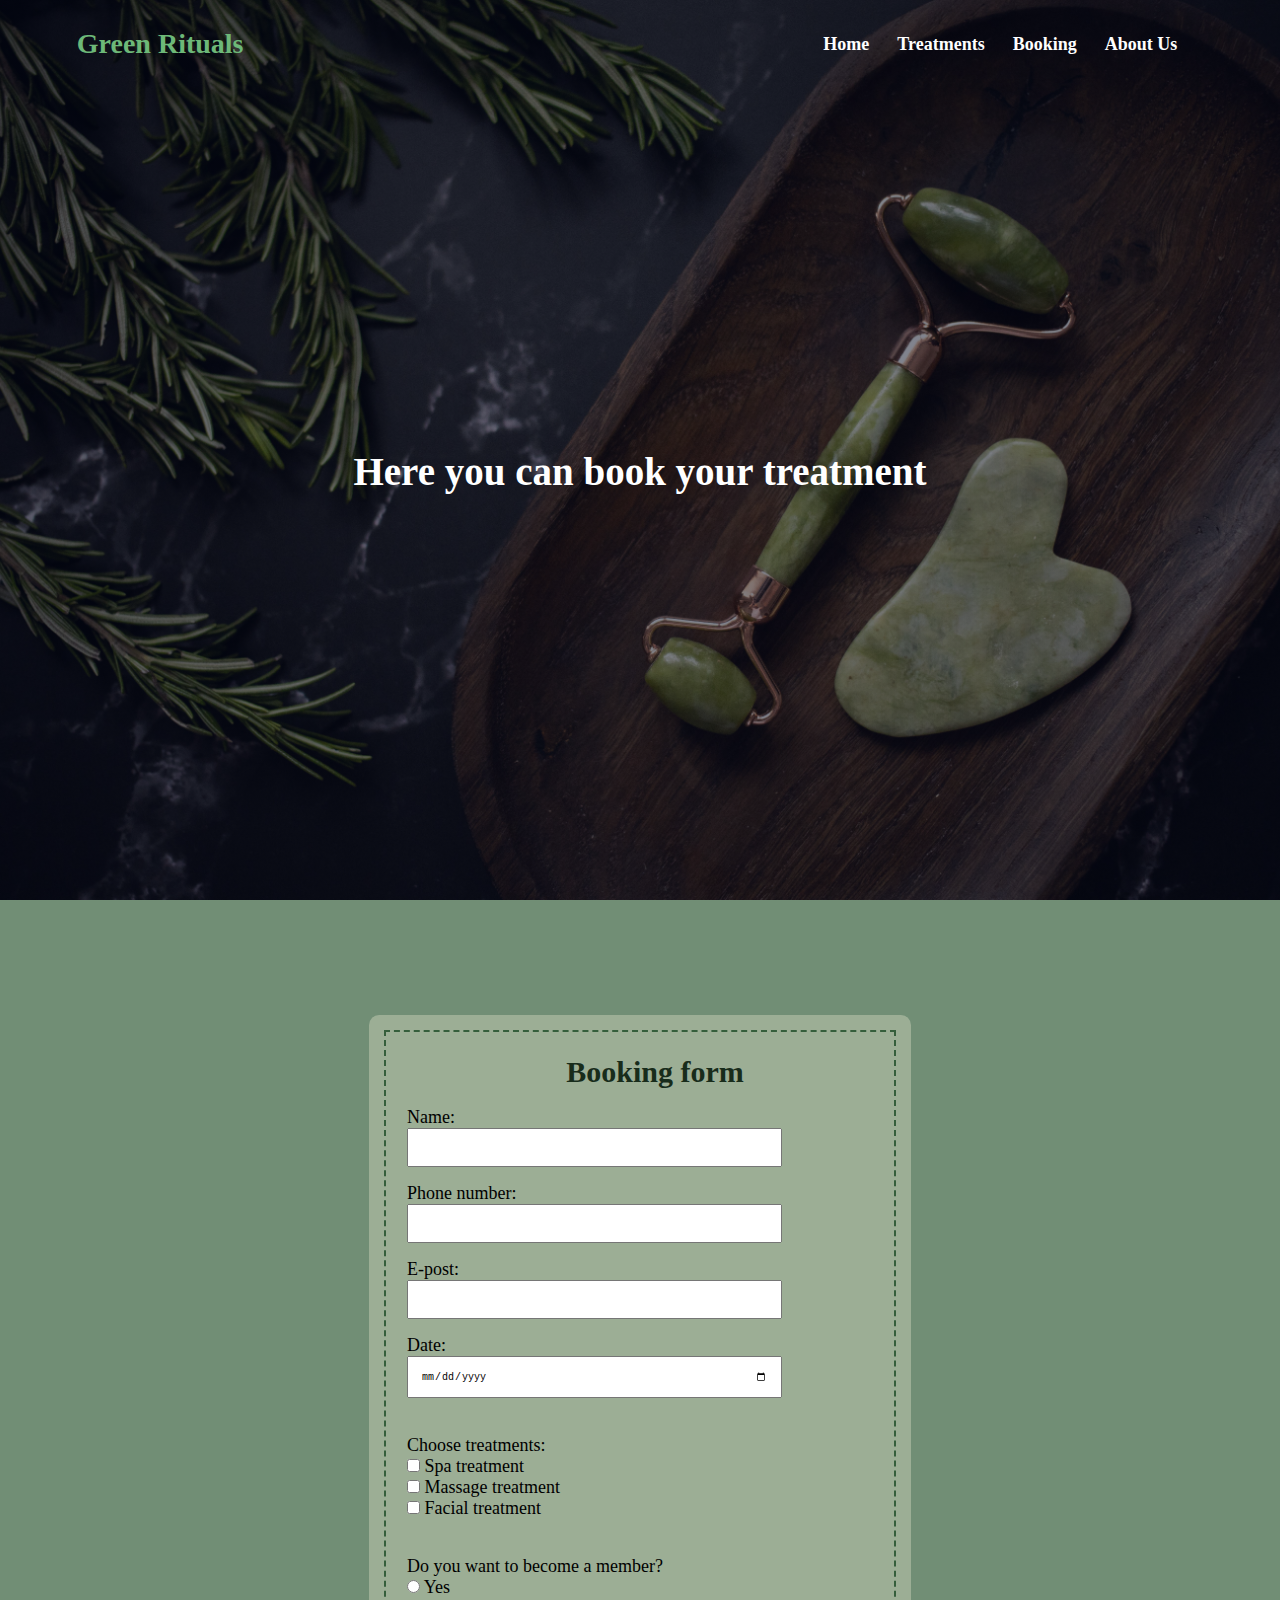
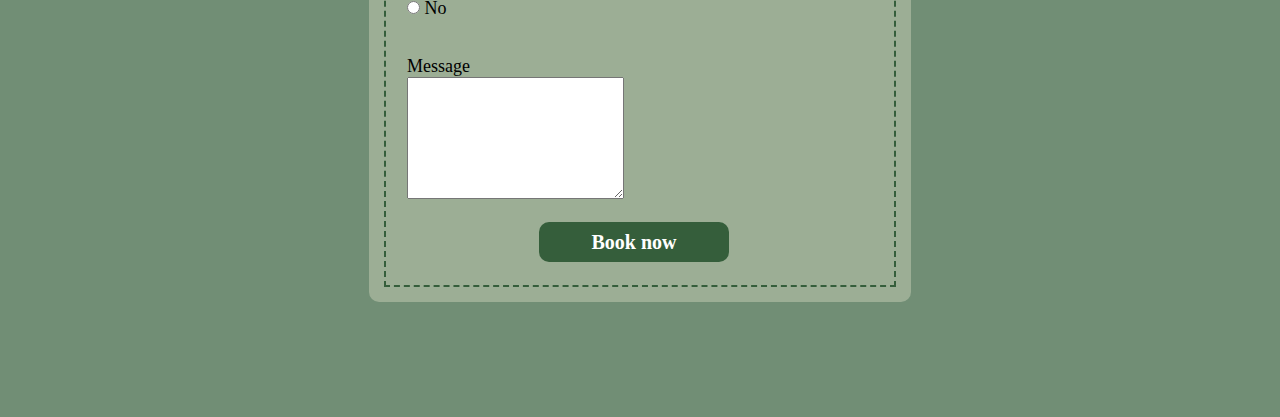
<file: booking.html>
<!DOCTYPE html>
<html lang="en">
<head>
    <meta charset="UTF-8">
    <meta name="viewport" content="width=device-width, initial-scale=1.0">
    <title>Green Rituals</title> <!-- Title på sidan-->
    <link rel="stylesheet" href="style.css"> <!-- länk till css filen -->
    <link rel="stylesheet" href="https://cdnjs.cloudflare.com/ajax/libs/font-awesome/6.5.1/css/all.min.css">
</head>
<body>
    <section class="sub-header"> <!-- första sektionen av sidan som är sub-header -->
        <nav>
            <!-- Rubriksektionen med navigering -->
			<a href="index.html"><h2 class="logo">Green Rituals</h2> </a><!-- hemsidans logga -->
                <div class="menu" id="Menu"><!-- meny klassen -->
                    <i class="fa fa-times" onclick="hideMenu()"></i> <!-- x ikon som stänger menyn på en mobil enhet -->
                    <ul> <!-- navigations meny -->
                        <li><a href="index.html">Home</a></li> <!-- home meny som är länkat till home sida-->
                        <li><a href="treatments.html">Treatments</a></li> <!-- behandling meny som är länkat till behandlingssida -->
                        <li><a href="booking.html">Booking</a></li> <!-- Boka tid meny som är länkat till bokningssida -->
                        <li><a href="about-us.html">About Us</a></li> <!-- om oss meny som är länkat till om oss sida -->
                    </ul>
                </div>
                <i class="fa fa-bars mobile-menu-icon" onclick="showMenu()"></i> <!-- meny ikonen som synas på en mobil enhet -->
            </nav>
        <div class="title">
        <h1>Here you can book your treatment</h1>  <!--rubriken på sidan-->
        </div>
    </section> <!-- Slut på första sektionen av sidan som är sub-header -->


<!--boka tid form-->
<!--Ett <form>-element som samlar in ett bokningsformulär-->
<form action="confirmed.html" method="post"> <!--länken som går till bekräftelse sidan efter att man har bokat tid-->

<div class="form-text">
    <h2>Booking form</h2>  <!--rubriken på formuläret-->
        
        <div class="form">
            <label for="namn">Name: </label> <br> <!-- Namn som definera etikett för formuläret-->
            <input type="text" name="namn" id="namn" required> <!--input fält där användaren kan skriva i sitt namn-->
        </div>

        <div class="form">
            <label for="telefon">Phone number: </label> <br> <!--Telefon som definera etikett för formuläret-->
            <input type="tel" name="telefon" id="telefon" required> <!--input fält där användaren kan skriva i sitt nummer-->
        </div>

        <div class="form">
            <label for="email">E-post: </label> <br> <!--E-post som definera etikett för formuläret-->
            <input type="email" name="email" id="email" required> <!--input fält där användaren kan skriva i sitt mail-->
        </div>

        <div class="form">
            <label for="date">Date: </label> <br> <!--Datum som definera etikett för formuläret-->
            <input type="date" name="date" id="date" required> <!--input fält där användaren kan välja i datum de önskar boka-->
        </div>

        <div class="form">
            <br><label>Choose treatments:</label> <br> <!--val av behandling som definera etikett för formuläret-->
            <input type="checkbox" id="spacheckbox"> <!--checkbox knappen låter användaren välja ett eller fler val-->
            <label for="spacheckbox">Spa treatment</label> <br> <!--Första valet-->

            <input type="checkbox" id="massagecheckbox"> <!--checkbox knappen låter användaren välja ett eller fler val-->
            <label for="massagecheckbox">Massage treatment</label> <br> <!--Andra valet-->

            <input type="checkbox" id="Ansiktebehandlingcheckbox"> <!--checkbox knappen låter användaren välja ett eller fler val -->
            <label for="Ansiktebehandlingcheckbox">Facial treatment</label> <br> <!--Tredje valet-->
        </div>

        <div class="form">
            <br><label>Do you want to become a member? </label> <br> <!--Medlem val som definera etikett för formuläret-->
            <input type="radio" id="yes" name="member" value="yes"> <!--radio knappen låter användaren välja ett val-->
            <label for="yes">Yes</label> <br> <!--Första valet-->
            <input type="radio" id="no" name="member" value="no"> <!--radio knappen låter användaren välja ett val-->
            <label for="no">No</label> <!--Andra valet-->
            </div>

        <div class="form">
            <br><label for="message">Message</label> <br> <!--Beskrivning som definera etikett för formuläret-->
            <textarea id="message" rows="8" cols="25" name="message"></textarea> <!--en större box där användaren kan skriva sitt meddelande i-->
        </div>

         
        <button type="submit" class="button">Book now</button> <!--Boka nu knappen -->
</div>

</form>

<!--javascript for toggle menu-->
<script>
    var Menu= document.getElementById("Menu");
    function showMenu(){
        Menu.style.right="0";
    }
    function hideMenu(){
        Menu.style.right="-200px";
    }
</script>

</body>
</html>
</file>
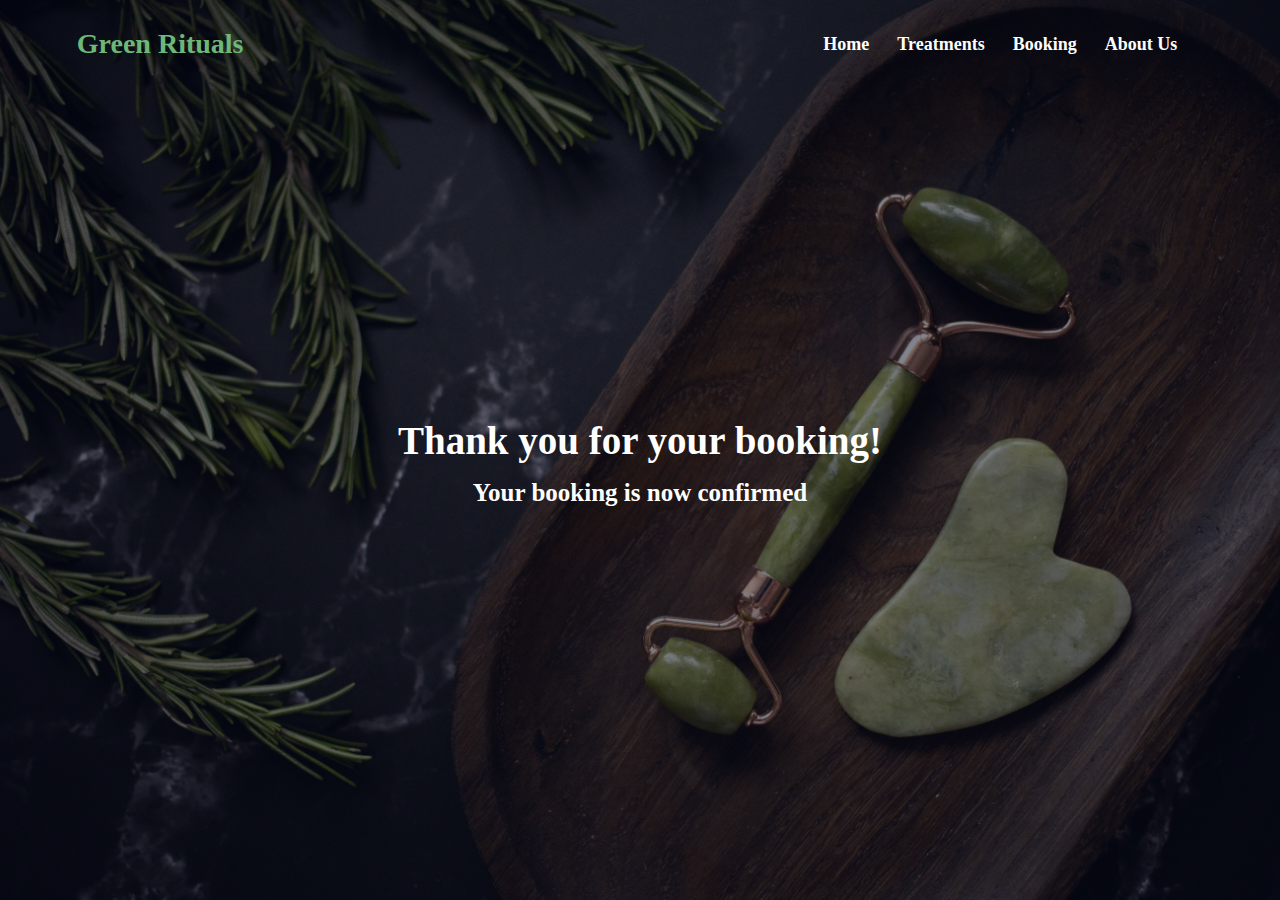
<file: confirmed.html>
<!DOCTYPE html>
<html lang="en">
<head>
    <meta charset="UTF-8">
    <meta name="viewport" content="width=device-width, initial-scale=1.0">
    <title>Green Rituals</title> <!-- Title på sidan-->
    <link rel="stylesheet" href="style.css"> <!-- länk till css filen -->
    <link rel="stylesheet" href="https://cdnjs.cloudflare.com/ajax/libs/font-awesome/6.5.1/css/all.min.css">
</head>
<body>
    <section class="sub-header"> <!-- första sektionen av sidan som är sub-header -->
        <nav>
            <!-- Rubriksektionen med navigering -->
			<a href="index.html"><h2 class="logo">Green Rituals</h2> </a><!-- hemsidans logga -->
                <div class="menu" id="Menu"><!-- meny klassen -->
                    <i class="fa fa-times" onclick="hideMenu()"></i> <!-- x ikon som stänger menyn på en mobil enhet -->
                    <ul> <!-- navigations meny -->
                        <li><a href="index.html">Home</a></li> <!-- home meny som är länkat till home sida-->
                        <li><a href="treatments.html">Treatments</a></li> <!-- behandling meny som är länkat till behandlingssida -->
                        <li><a href="booking.html">Booking</a></li> <!-- Boka tid meny som är länkat till bokningssida -->
                        <li><a href="about-us.html">About Us</a></li> <!-- om oss meny som är länkat till om oss sida -->
                    </ul>
                </div>
                <i class="fa fa-bars mobile-menu-icon" onclick="showMenu()"></i> <!-- meny ikonen som synas på en mobil enhet -->
            </nav>
        <div class="title">
        <h1>Thank you for your booking!</h1>   <!--rubriken på sidan-->
        <h3>Your booking is now confirmed</h3><!--underrubrik på sidan-->
        </div>
    </section>







</body>
</html>
</file>
<file: style.css>
*{
    margin: 0;
    padding: 0;

}
.header{
    min-height: 100vh;
    width: 100%;
    background-image: linear-gradient(rgba(4, 9, 30, 0.5), rgba(4, 9, 30, 0.5)), url(images/Green\ spa\ cover.jpg);
    background-position: center;
    background-size: cover;
    position: relative;
}

body{
    background-color: rgba(53, 94, 59, 0.7);
}

nav{
    display: flex; 
    padding: 2% 6%;
    justify-content: space-between;
    align-items: center;
}

.logo{
    width: 150px;
    font-size: 28px;
    white-space: nowrap;
}

a {
    text-decoration: none;
}

h2{
    color: #6db878;
}

.menu{
    flex: 1;
    text-align: right;
}

.menu ul li{
    list-style: none;
    display: inline-block;
    padding: 8px 12px;
    position: relative;
}

.menu ul li a{
    color: #fff;
    text-decoration: none;
    font-size: 18px;
    font-weight: bold;
}

.menu a:hover{
    color: #cc9901;
}

.text-box{
    width: 90%;
    position: absolute;
    top: 50%;
    left: 50%;
    transform: translate(-50%,-50%);
    text-align: center;
    margin-bottom: 20px;
}

.text-box h1{
    font-size: 57px;
    color: #ffffff;
}

.text-box h3{
    margin: 10px 0 40px;
    font-size: 20px;
    color: #fff;
}

.bt {
    display: inline-block;
    padding: 10px 20px;
    text-decoration: none;
    background-color: #355e3b;
    color: #fff;
    border: none;
    border-radius: 5px;
    font-size: 16px;
    transition: 0.3s ease;
    font-size: 20px;
    font-weight: bold;
    font-family:'Times New Roman', Times, serif;
}

.bt:hover{
    background-color: #cc9901;
}

.menu .fa {
    display: none; 
}

.mobile-menu-icon{
    visibility: collapse;
}

@media(max-width: 700px){
    .text-box h1{
        font-size: 27px;
    }
    .text-box h3{
        font-size: 20px;
        padding-top: 5px;
    }
    .logo{
        font-size: 25px;
        margin-top: 15px;
    }
    .menu ul li{
        display: block;
    }
    .menu {
        position: absolute;
        background: #89a08ca6;
        height: 100vh;
        width: 200px;
        top: 0;
        right: -200px;
        text-align: left;
        z-index: 2;
        transition: 1s;
    }
    .menu .fa{
        display: block;
        color: #fff;
        margin: 10px;
        font-size: 20px;
        cursor: pointer;
    }
    .menu ul{
        padding: 20px;
    }
    .mobile-menu-icon{
        visibility: visible;
        font-size: 20px;
        color: #fff;
    }
}


.treatments{
    width: 80%;
    margin: auto;
    text-align: center;
    padding-top: 100px;
    color: #fff;
}

h1{
    font-size: 36px;
    font-weight: 600;
}

.row{
    margin: 5%;
    display: flex;
    justify-content: space-between;    
}

.treatments-col{
    flex-basis: 31%;
    border-radius: 10px;
    margin-bottom: 20px;
}

.treatments-col a{
    text-decoration: none;
    color: #182c1b;
}

h3{
    text-align: center;
    font-weight: 600;
    margin-top: 16px;
    font-size: 25px;
}

.treatments-col img{
    width: 100%;
    border-radius: 10px;
}

@media(max-width: 700px){
    .row{
        flex-direction: column;
    }
    .treatments h1{
        font-size: 22px;
    }
    .treatments-col h3{
        font-size: 22px;
    }
}


.about-us{
    width: 80%;
    text-align: center;
    padding: 60px 20px;
    border-radius: 10px;
    margin: 5% auto;
    background: rgba(255, 247, 224, 0.3);
}

.about-us h4{
    margin-bottom: 20px;
    margin-top: 20px;
    font-weight: 600;
    font-size: 25px;
}

.about-us span{
    color: #355e3b;
    font-weight: bold;
    font-size: 20px;
}

p{
    margin-bottom: 10px;
    line-height: 1.5;
}

@media(max-width: 700px){
    .about-us{
        font-size: 14px;
        padding: 20px;
        width: 75%;
    }
}


.treatments-col h2{
    font-size: 25px;
    color: #182c1b;
    padding: 5px;
    margin-top: 5px;
}


.button-box .bt{
    width: 100px;
    height: 25px;
    background: #355e3b;
    border: 10px;
    padding: 10px 20px;
    border-radius: 10px;
    margin-bottom: 5px;
    color: #fff;
    transition: .3s ease;
    font-size: 19px;
    font-weight: bold;
    font-family:'Times New Roman', Times, serif;
}

.bt:hover{
    background-color: #cc9901;
}


.title{
    position: absolute;
    top: 50%;
    left: 50%;
    transform: translate(-50%, -70%);
    font-size: 39px;
}

.form-text{
    width: 40%;
    font-size: 18px;
    padding: 30px 0;
    border-radius: 10px;
    margin: 9% auto;
    background: rgba(255, 247, 224, 0.3);
    color: #000000;
    padding-left: 30px;
    outline: 2px dashed #355e3b;
    outline-offset: -17px;

}

.form-text h2{
    color: #182c1b;
    text-align: center;
    font-size: 30px;
    padding: 10px;
}

.form{
    padding: 8px;
}

.form-text input[type="text"], .form-text input[type="tel"], .form-text input[type="email"], .form-text input[type="date"] {
    width: 70%;
    padding: 12px;
    font-size: 10px 
}

.button {
    width: 190px;
    height: 40px;
    background: #355e3b;
    border: 10px;
    margin-bottom: 10px;
    margin-left: 140px;
    border-radius: 10px;
    font-family:'Times New Roman', Times, serif;
    font-weight: bold;
    font-size: 20px;
    margin-top: 10px;
    color: #fff;
}

.button:hover {
    background-color: #cc9901;
}

@media(max-width: 700px){
    .form-text h2{
        font-size: 22px;
    }
    .form-text{
        width: 80%;
    }
    .form{
        width: 80%;
    }
    .button{
        width: 120px;
        height: 40px;
        margin-left: 75px;
    }
}


.sub-header{
    height: 100vh;
    width: 100%;
    background-image: linear-gradient(rgba(4, 9, 30, 0.5), rgba(4, 9, 30, 0.5)), url(images/Green\ spa\ cover.jpg);
    background-size: cover;
    background-position: center;
    text-align: center;
    color: #fff;
}

.sub-header h1{
    margin-top: 100px;
    font-size: 39px;
}

.sub-header span{
    color: #6db878;
    font-weight: bold;
    font-size: 20px;
}

.sub-header p{
    font-size: 18px;
    padding: 60px;
}

.workers{
    width: 80%;
    margin: auto;
    text-align: center;
    padding-top: 100px;
    color: #fff;
}

.workers-col h2{
    font-size: 20px;
    color: #182c1b;
    padding: 5px;
    margin-top: 5px;
}

.workers p{
    font-size: 16px;
    padding: 8px;
}

.workers-col img{
    width: 90%;
    border-radius: 10px;
}

.contact-col{
    width: 40%;
    text-align: center;
    padding: 30px 0;
    border-radius: 10px;
    margin: 9% auto;
    background: rgba(255, 247, 224, 0.3);
    outline: 2px dashed #355e3b;
    outline-offset: -17px;
    
}

.contact-col h2{
    color: #355e3b;
    margin-bottom: 10px;
}


.btn{
    width: 160px;
    height: 40px;
    background: #355e3b;
    border: 10px;
    margin-bottom: 5px;
    border-radius: 10px;
    transition: .5s ease;
    color: #fff;
    font-size: 18px;
    font-weight: bold; 
    font-family:'Times New Roman', Times, serif;

}

.btn:hover {
    background-color: #cc9901;
}

@media(max-width: 700px){
    .sub-header h1{
        font-size: 25px;
        margin-top: 40%;
    }
    .sub-header p{
        font-size: 16px;
        padding: 20px;
    }
    .workers h1{
        font-size: 22px;
    }
    .workers h2{
        font-size: 20px;
    }
    .workers-col{
        margin: 20px;
    }
    .workers-col p{
        margin: 0;
        padding: 0;
    }
    .contact-col{
        width: 90%;
    }
}
</file>
